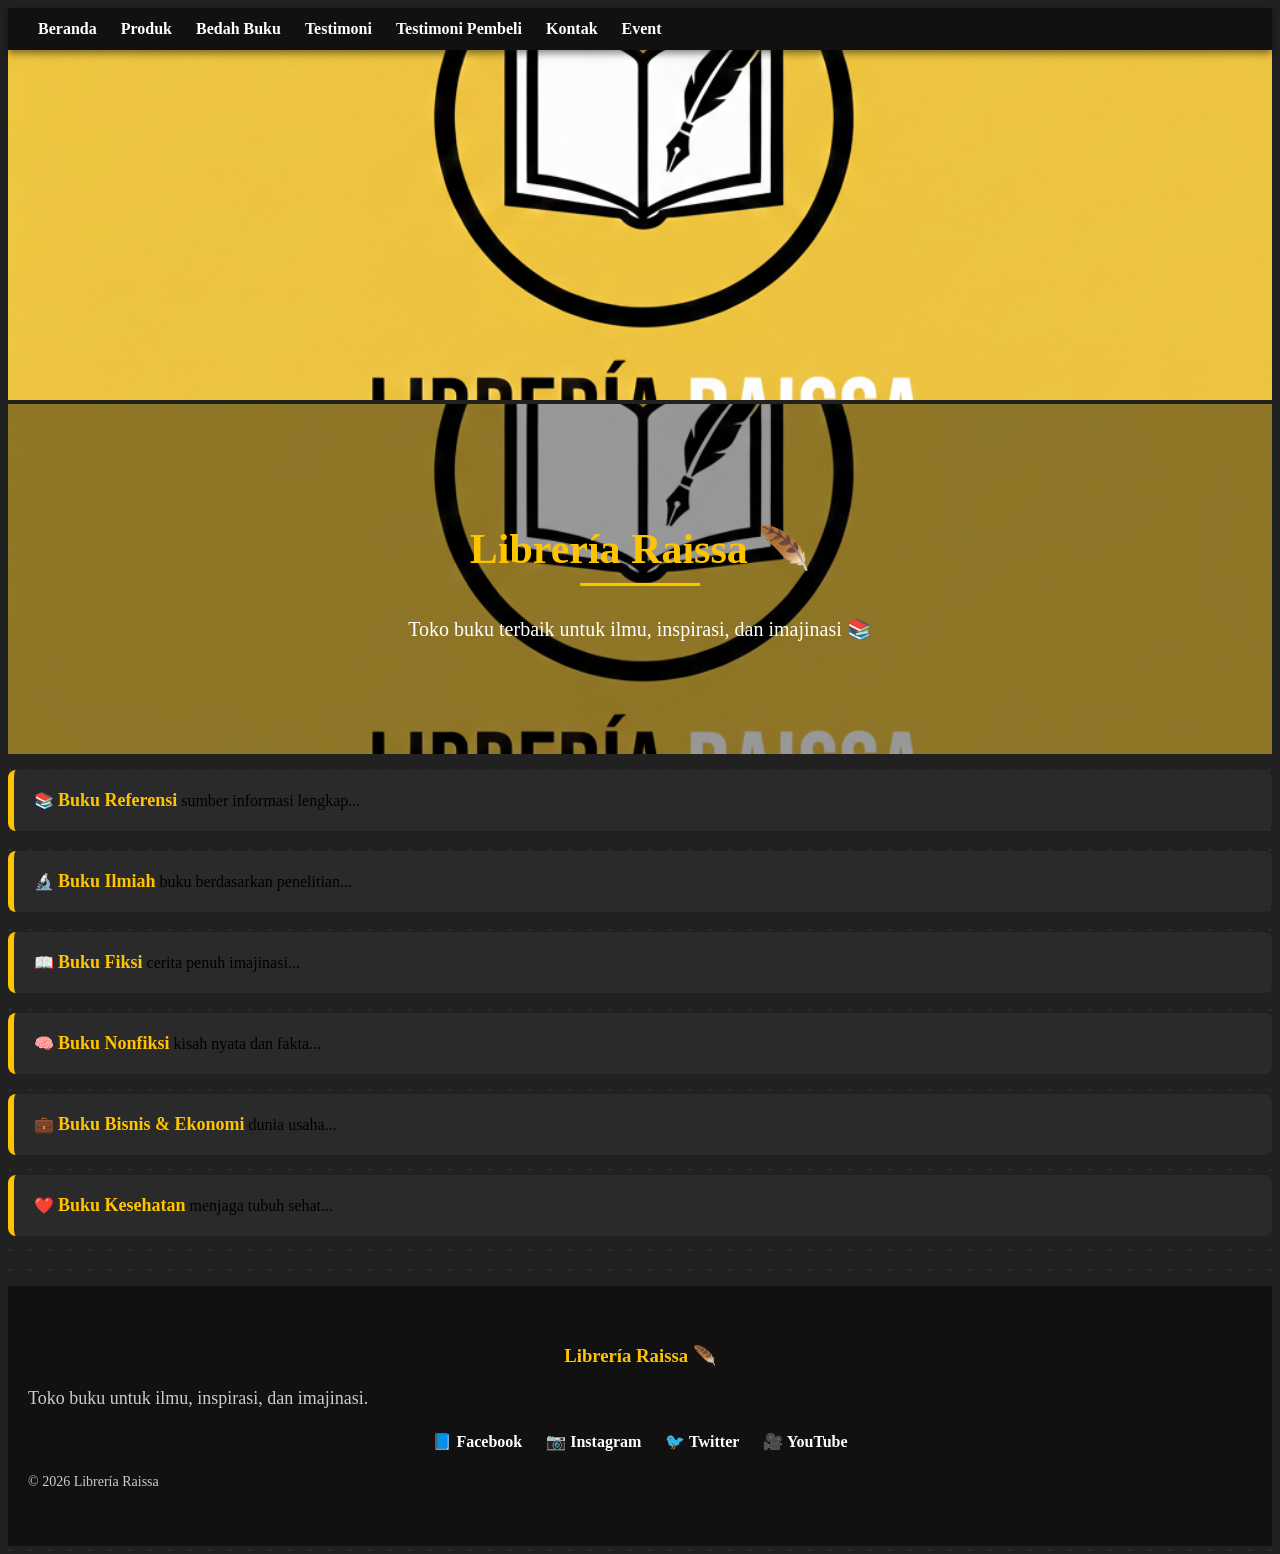
<file: index.html>
<!DOCTYPE html>
<html lang="id">
<head>
<meta charset="UTF-8">
<meta name="viewport" content="width=device-width, initial-scale=1.0">
<title>profil usaha buku</title>
<link rel="stylesheet" href="style.css" />
</head>
<body>
<nav> <a href="index.html">Beranda</a>
<a href="produk.html">Produk</a>
<a href="bedah-buku.html">Bedah Buku</a>
<a href="testimoni.html">Testimoni</a>
<a href="tampil-testimoni.html">Testimoni Pembeli</a>
<a href="kontak.html">Kontak</a>
<a href="event.html">Event</a>
</nav>
    <img src="logo 2.jpg" class="gambar-atas" alt="logo 2">
<div class="hero">
    <img src="logo 2.jpg" class="hero-img">

    <div class="hero-text">
        <h1>Librería Raissa 🪶</h1>
        <p>Toko buku terbaik untuk ilmu, inspirasi, dan imajinasi 📚</p>
    </div>
</div>

<ul class="kategori">
<li>📚 <strong>Buku Referensi</strong> sumber informasi lengkap...</li>

<li>🔬 <strong>Buku Ilmiah</strong> buku berdasarkan penelitian...</li>

<li>📖 <strong>Buku Fiksi</strong> cerita penuh imajinasi...</li>

<li>🧠 <strong>Buku Nonfiksi</strong> kisah nyata dan fakta...</li>

<li>💼 <strong>Buku Bisnis & Ekonomi</strong> dunia usaha...</li>

<li>❤️ <strong>Buku Kesehatan</strong> menjaga tubuh sehat...</li>

</ul>
</div>

<footer class="footer">
    <div class="footer-content">

        <h3>Librería Raissa 🪶</h3>
        <p>Toko buku untuk ilmu, inspirasi, dan imajinasi.</p>

        <div class="social-icons">
            <a href="#">📘 Facebook</a>
            <a href="#">📷 Instagram</a>
            <a href="#">🐦 Twitter</a>
            <a href="#">🎥 YouTube</a>
        </div>

        <p class="copyright">© 2026 Librería Raissa</p>

    </div>
</footer>
</body>
</html>
</file>
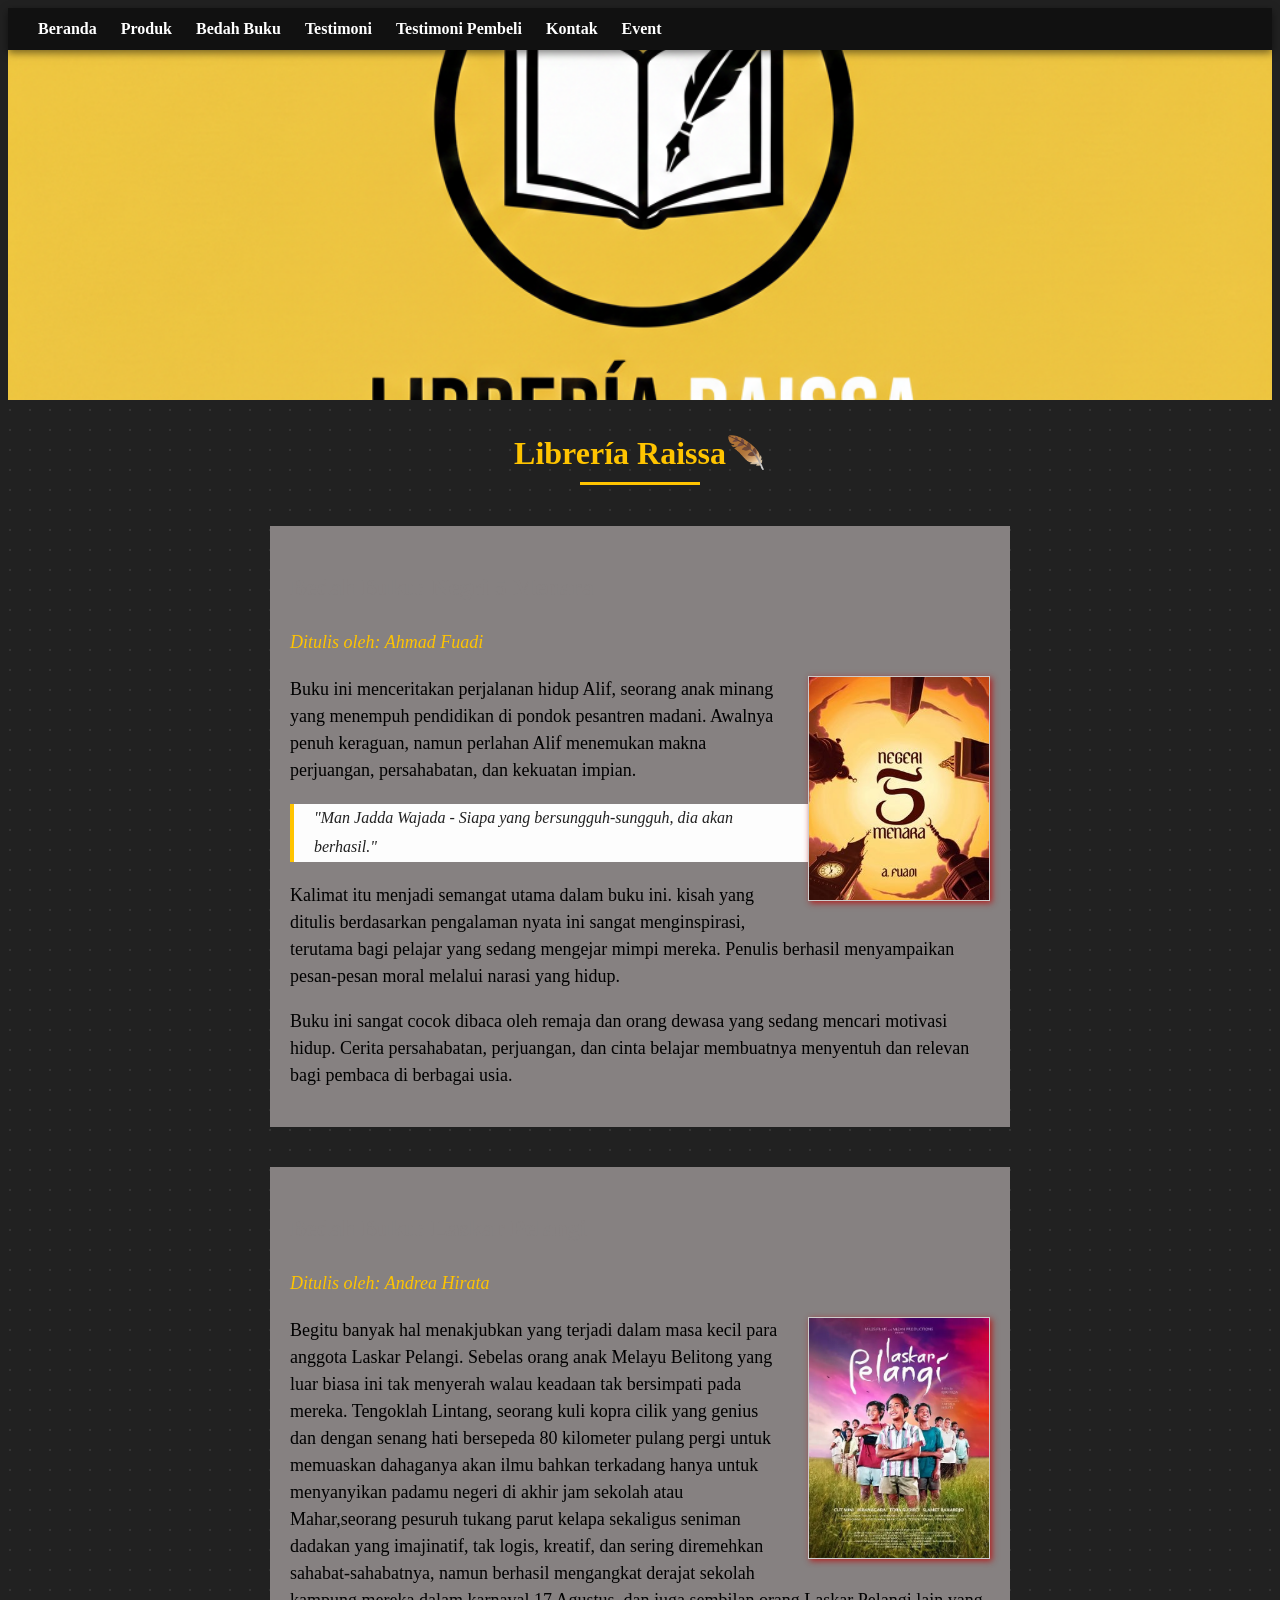
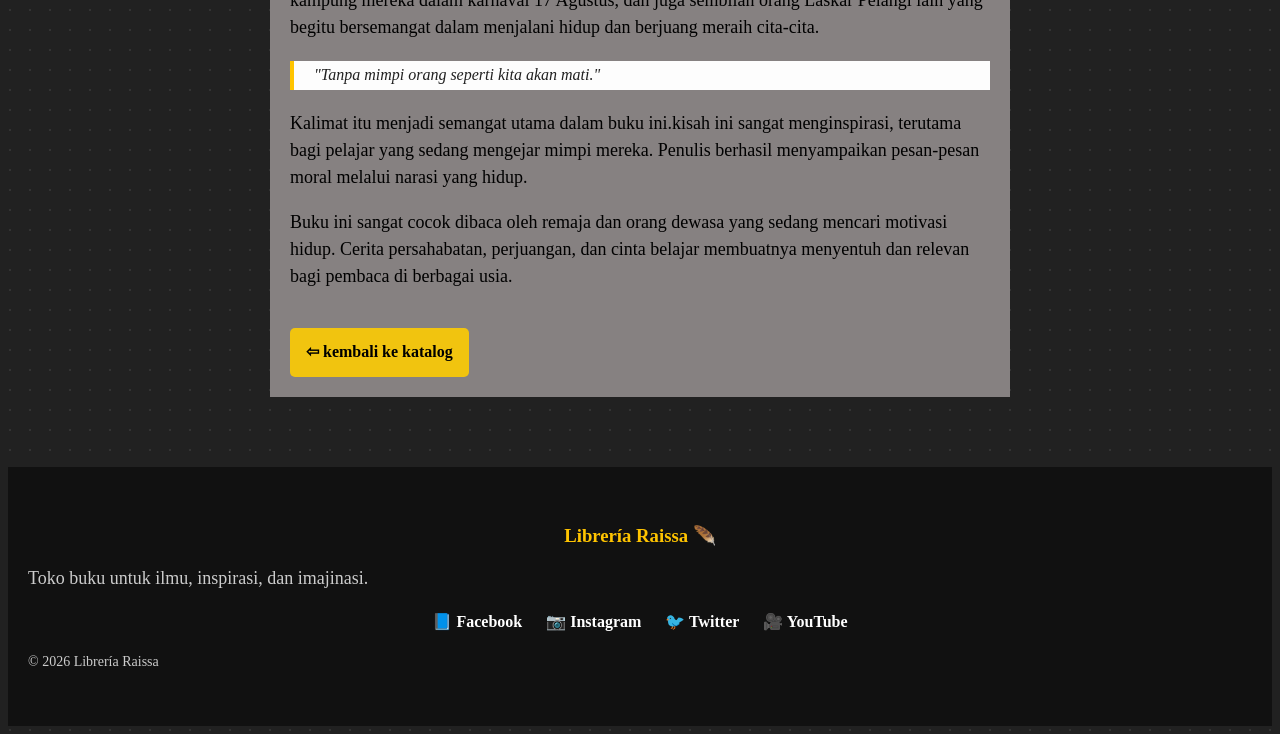
<file: bedah-buku.html>
<!DOCTYPE html>
<html lang="id">
<head>
<meta charset="UTF-8">
<meta name="viewport" content="width=device-width, initial-scale=1.0">
<title>profil usaha buku</title>
<link rel="stylesheet" href="style.css" />
</head>
<body>
<nav> <a href="index.html">Beranda</a>
<a href="produk.html">Produk</a>
<a href="bedah-buku.html">Bedah Buku</a>
<a href="testimoni.html">Testimoni</a>
<a href="tampil-testimoni.html">Testimoni Pembeli</a>
<a href="kontak.html">Kontak</a>
<a href="event.html">Event</a>
</nav>
    <img src="logo 2.jpg" class="gambar-atas" alt="logo 2">
<h1>Librería Raissa🪶</h1>

<section class="daftar-produk">
<main class="artikel">
    <h2>Bedah Buku: Negri 5 Menara</h2>
    <p class="penulis">Ditulis oleh: Ahmad Fuadi</p>
    <img src="negeri 5 menara.jpg" alt="negeri 5 menara" class="sampul">
    <p>
        Buku ini menceritakan perjalanan hidup  Alif, seorang anak minang yang menempuh pendidikan di pondok pesantren madani.
    Awalnya penuh keraguan, namun perlahan Alif menemukan makna perjuangan, persahabatan, dan kekuatan impian.
    </p>
    <blockquote>
        "Man Jadda Wajada - Siapa yang bersungguh-sungguh, dia akan berhasil."
    </blockquote>
    <p>
        Kalimat itu menjadi semangat utama dalam buku ini.
    kisah yang ditulis berdasarkan pengalaman nyata ini sangat menginspirasi, terutama bagi pelajar yang sedang mengejar mimpi mereka.
    Penulis berhasil menyampaikan pesan-pesan moral melalui narasi yang hidup.
    </p>
    <p>
        Buku ini sangat cocok dibaca oleh remaja dan orang dewasa yang sedang mencari motivasi hidup. Cerita persahabatan, perjuangan, dan cinta belajar
    membuatnya menyentuh dan relevan bagi pembaca di berbagai usia.
    </p>
    </main>
    </section>

    <section class="daftar-produk">
    <main class="artikel">    
    <h2>Bedah Buku: Laskar Pelangi</h2>
    <p class="penulis">Ditulis oleh: Andrea Hirata</p>
    <img src="laskar pelangi.webp" alt="laskar pelangi" class="sampul">
    <p>
        Begitu banyak hal menakjubkan yang terjadi dalam masa kecil para anggota Laskar Pelangi. Sebelas orang anak Melayu
        Belitong yang luar biasa ini tak menyerah walau keadaan tak bersimpati pada mereka. Tengoklah Lintang, seorang kuli
        kopra cilik yang genius dan dengan senang hati bersepeda 80 kilometer pulang pergi untuk memuaskan dahaganya akan ilmu
        bahkan terkadang hanya untuk menyanyikan padamu negeri di akhir jam sekolah atau Mahar,seorang pesuruh tukang parut kelapa
        sekaligus seniman dadakan yang imajinatif, tak logis, kreatif, dan sering diremehkan sahabat-sahabatnya, namun berhasil mengangkat
        derajat sekolah kampung mereka dalam karnaval 17 Agustus, dan juga sembilan orang Laskar Pelangi lain yang begitu bersemangat dalam
        menjalani hidup dan berjuang meraih cita-cita.
    </p>
    <blockquote>
        "Tanpa mimpi orang seperti kita akan mati."
    </blockquote>
    <p>
        Kalimat itu menjadi semangat utama dalam buku ini.kisah ini sangat menginspirasi, terutama bagi pelajar yang sedang mengejar mimpi mereka.
    Penulis berhasil menyampaikan pesan-pesan moral melalui narasi yang hidup.
    </p>
    <p>
       Buku ini sangat cocok dibaca oleh remaja dan orang dewasa yang sedang mencari motivasi hidup. Cerita persahabatan, perjuangan, dan cinta belajar
    membuatnya menyentuh dan relevan bagi pembaca di berbagai usia. 
    </p>
    <a href="produk.html" class="btn-kembali"> ⇦ kembali ke katalog</a>
</main>
</section>
<footer class="footer">
    <div class="footer-content">

        <h3>Librería Raissa 🪶</h3>
        <p>Toko buku untuk ilmu, inspirasi, dan imajinasi.</p>

        <div class="social-icons">
            <a href="#">📘 Facebook</a>
            <a href="#">📷 Instagram</a>
            <a href="#">🐦 Twitter</a>
            <a href="#">🎥 YouTube</a>
        </div>

        <p class="copyright">© 2026 Librería Raissa</p>

    </div>
</footer>
</body>

</html>
</file>
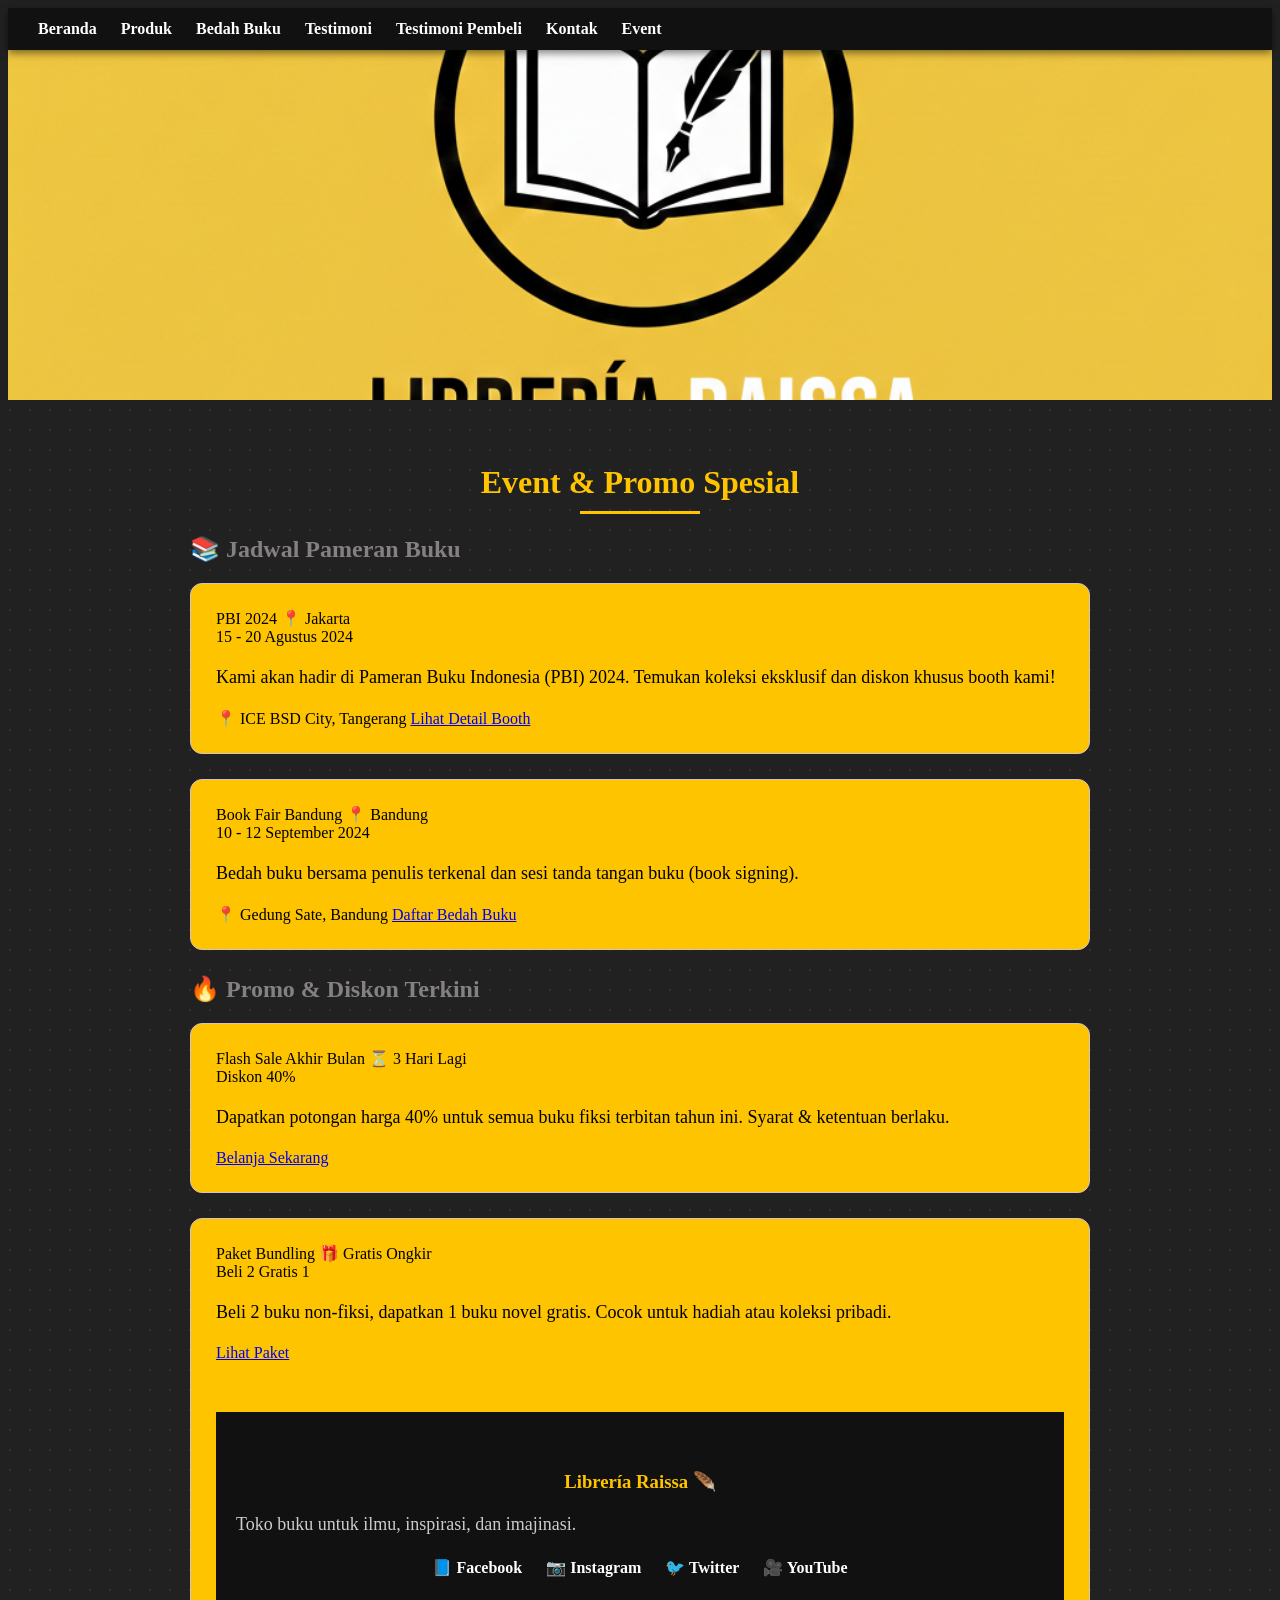
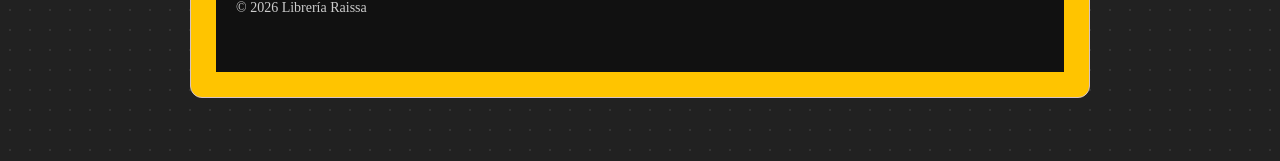
<file: event.html>
<!DOCTYPE html>
<html lang="id">
<head>
<meta charset="UTF-8">
<meta name="viewport" content="width=device-width, initial-scale=1.0">
<title>profil usaha buku</title>
<link rel="stylesheet" href="style.css" />
</head>
<body>
<nav> <a href="index.html">Beranda</a>
<a href="produk.html">Produk</a>
<a href="bedah-buku.html">Bedah Buku</a>
<a href="testimoni.html">Testimoni</a>
<a href="tampil-testimoni.html">Testimoni Pembeli</a>
<a href="kontak.html">Kontak</a>
<a href="event.html">Event</a>
</nav>
    <img src="logo 2.jpg" class="gambar-atas" alt="logo 2">
    <div class="container">
        <h1>Event & Promo Spesial</h1>

        <!-- Bagian 1: Pameran Buku -->
        <h2>📚 Jadwal Pameran Buku</h2>
        <div class="event-grid">
            <!-- Event 1 -->
            <div class="card">
                <div class="card-header">
                    <span>PBI 2024</span>
                    <span>📍 Jakarta</span>
                </div>
                <div class="card-body">
                    <span class="date-badge">15 - 20 Agustus 2024</span>
                    <p>Kami akan hadir di Pameran Buku Indonesia (PBI) 2024. Temukan koleksi eksklusif dan diskon khusus booth kami!</p>
                    <span class="location">📍 ICE BSD City, Tangerang</span>
                    <a href="#" class="btn">Lihat Detail Booth</a>
                </div>
            </div>

            <!-- Event 2 -->
            <div class="card">
                <div class="card-header">
                    <span>Book Fair Bandung</span>
                    <span>📍 Bandung</span>
                </div>
                <div class="card-body">
                    <span class="date-badge">10 - 12 September 2024</span>
                    <p>Bedah buku bersama penulis terkenal dan sesi tanda tangan buku (book signing).</p>
                    <span class="location">📍 Gedung Sate, Bandung</span>
                    <a href="#" class="btn">Daftar Bedah Buku</a>
                </div>
            </div>
        </div>

        <!-- Bagian 2: Promo Diskon -->
        <h2>🔥 Promo & Diskon Terkini</h2>
        <div class="event-grid">
            <!-- Promo 1 -->
            <div class="card">
                <div class="card-header promo-header">
                    <span>Flash Sale Akhir Bulan</span>
                    <span>⏳ 3 Hari Lagi</span>
                </div>
                <div class="card-body">
                    <span class="date-badge">Diskon 40%</span>
                    <p>Dapatkan potongan harga 40% untuk semua buku fiksi terbitan tahun ini. Syarat & ketentuan berlaku.</p>
                    <a href="produk.html" class="btn">Belanja Sekarang</a>
                </div>
            </div>

            <!-- Promo 2 -->
            <div class="card">
                <div class="card-header promo-header">
                    <span>Paket Bundling</span>
                    <span>🎁 Gratis Ongkir</span>
                </div>
                <div class="card-body">
                    <span class="date-badge">Beli 2 Gratis 1</span>
                    <p>Beli 2 buku non-fiksi, dapatkan 1 buku novel gratis. Cocok untuk hadiah atau koleksi pribadi.</p>
                    <a href="produk.html" class="btn">Lihat Paket</a>
                </div>

    <footer class="footer">
    <div class="footer-content">

        <h3>Librería Raissa 🪶</h3>
        <p>Toko buku untuk ilmu, inspirasi, dan imajinasi.</p>

        <div class="social-icons">
            <a href="#">📘 Facebook</a>
            <a href="#">📷 Instagram</a>
            <a href="#">🐦 Twitter</a>
            <a href="#">🎥 YouTube</a>
        </div>

        <p class="copyright">© 2026 Librería Raissa</p>

    </div>
</footer>
</body>
</html>
</file>
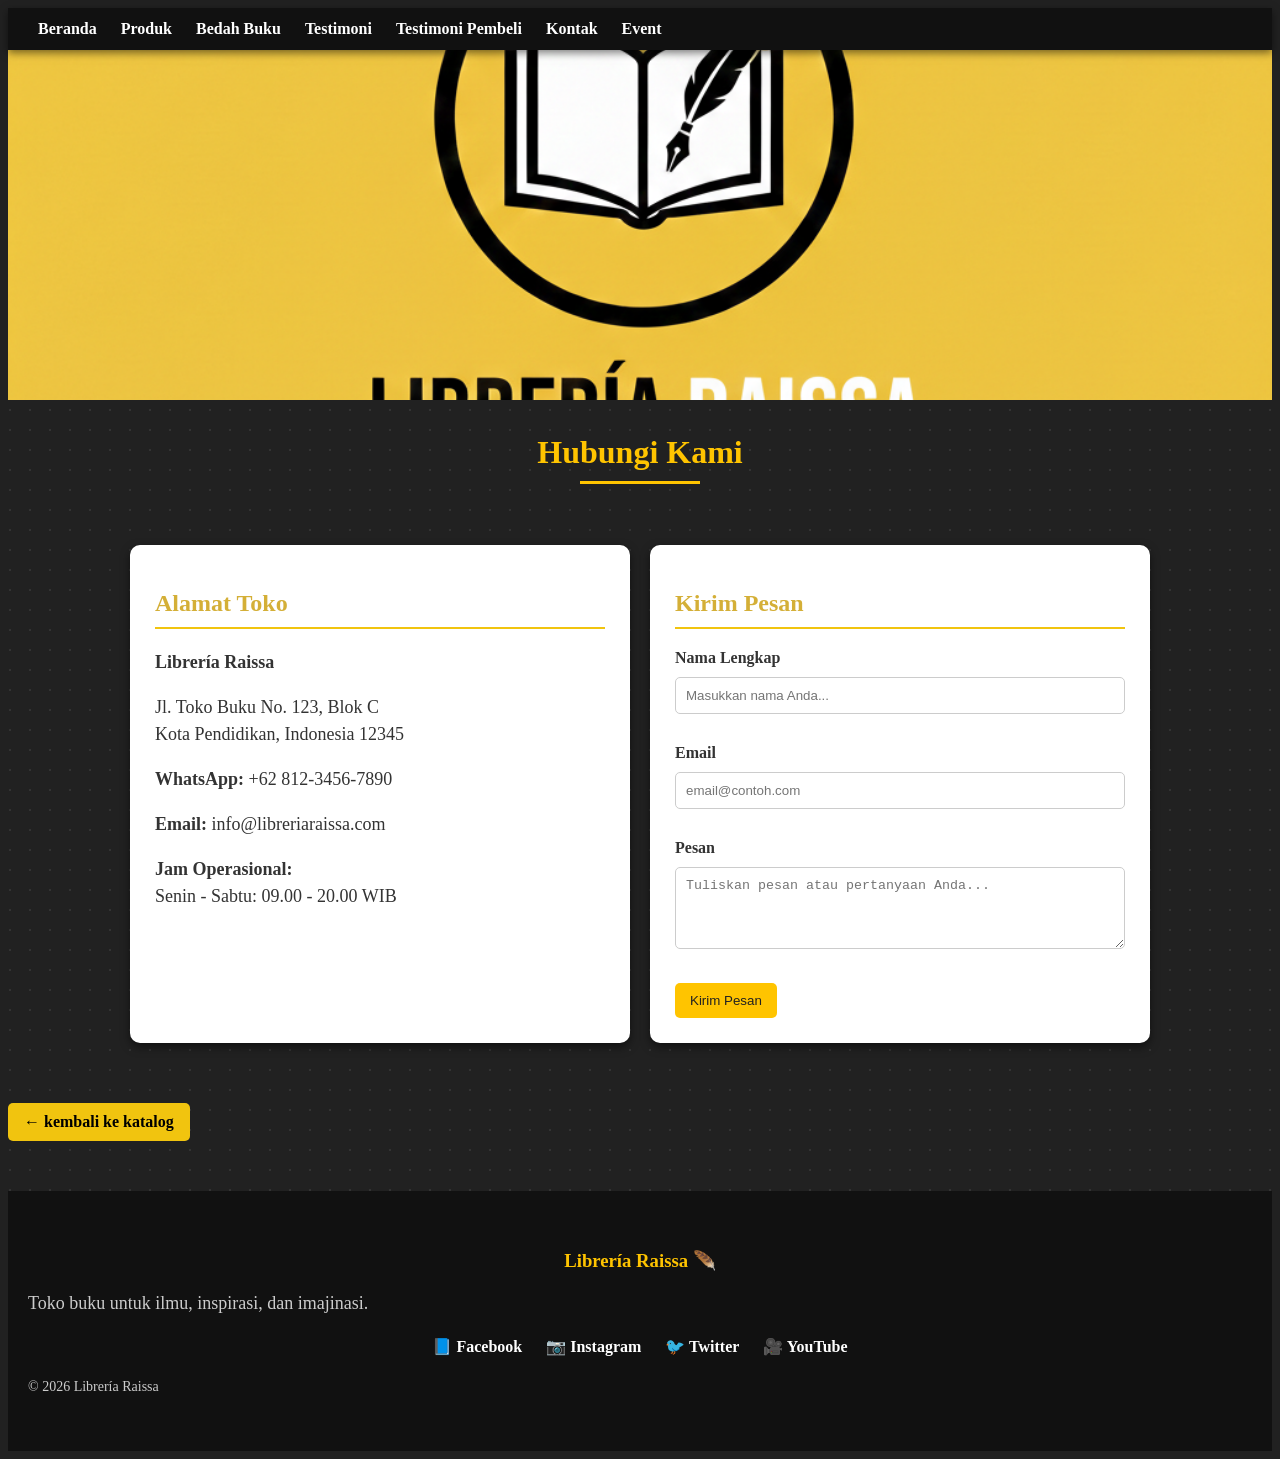
<file: kontak.html>
<!DOCTYPE html>
<html lang="id">
<head>
    <meta charset="UTF-8">
    <meta name="viewport" content="width=device-width, initial-scale=1.0">
    <title>Kontak - Librería Raissa</title>
    <link rel="stylesheet" href="style.css">
</head>
<body class="contact-page">

    <nav> 
        <a href="index.html">Beranda</a>
        <a href="produk.html">Produk</a>
        <a href="bedah-buku.html">Bedah Buku</a>
        <a href="testimoni.html">Testimoni</a>
        <a href="tampil-testimoni.html">Testimoni Pembeli</a>
        <a href="kontak.html">Kontak</a>
        <a href="event.html">Event</a>
    </nav>
<img src="logo 2.jpg" class="gambar-atas" alt="logo 2">
    <h1>Hubungi Kami</h1>

    <div class="contact-container">
        <div class="contact-box">
            <h2>Alamat Toko</h2>
            <div class="info-content">
                <p><strong>Librería Raissa</strong></p>
                <p>Jl. Toko Buku No. 123, Blok C<br>
                   Kota Pendidikan, Indonesia 12345</p>
                <p><strong>WhatsApp:</strong> +62 812-3456-7890</p>
                <p><strong>Email:</strong> info@libreriaraissa.com</p>
                <p><strong>Jam Operasional:</strong><br>
                   Senin - Sabtu: 09.00 - 20.00 WIB</p>
            </div>
        </div>

        <div class="contact-box">
            <h2>Kirim Pesan</h2>
            <form action="#">
                <div class="form-group">
                    <label>Nama Lengkap</label>
                    <input type="text" placeholder="Masukkan nama Anda..." required>
                </div>
                <div class="form-group">
                    <label>Email</label>
                    <input type="email" placeholder="email@contoh.com" required>
                </div>
                <div class="form-group">
                    <label>Pesan</label>
                    <textarea rows="4" placeholder="Tuliskan pesan atau pertanyaan Anda..."></textarea>
                </div>
                <button type="submit" class="btn-kirim">Kirim Pesan</button>
            </form>
        </div>
    </div>

    <div class="footer-action">
        <a href="produk.html" class="btn-kembali">&larr; kembali ke katalog</a>
    </div>

   <footer class="footer">
    <div class="footer-content">

        <h3>Librería Raissa 🪶</h3>
        <p>Toko buku untuk ilmu, inspirasi, dan imajinasi.</p>

        <div class="social-icons">
            <a href="#">📘 Facebook</a>
            <a href="#">📷 Instagram</a>
            <a href="#">🐦 Twitter</a>
            <a href="#">🎥 YouTube</a>
        </div>

        <p class="copyright">© 2026 Librería Raissa</p>

    </div>
</footer>

</body>

</html>
</file>
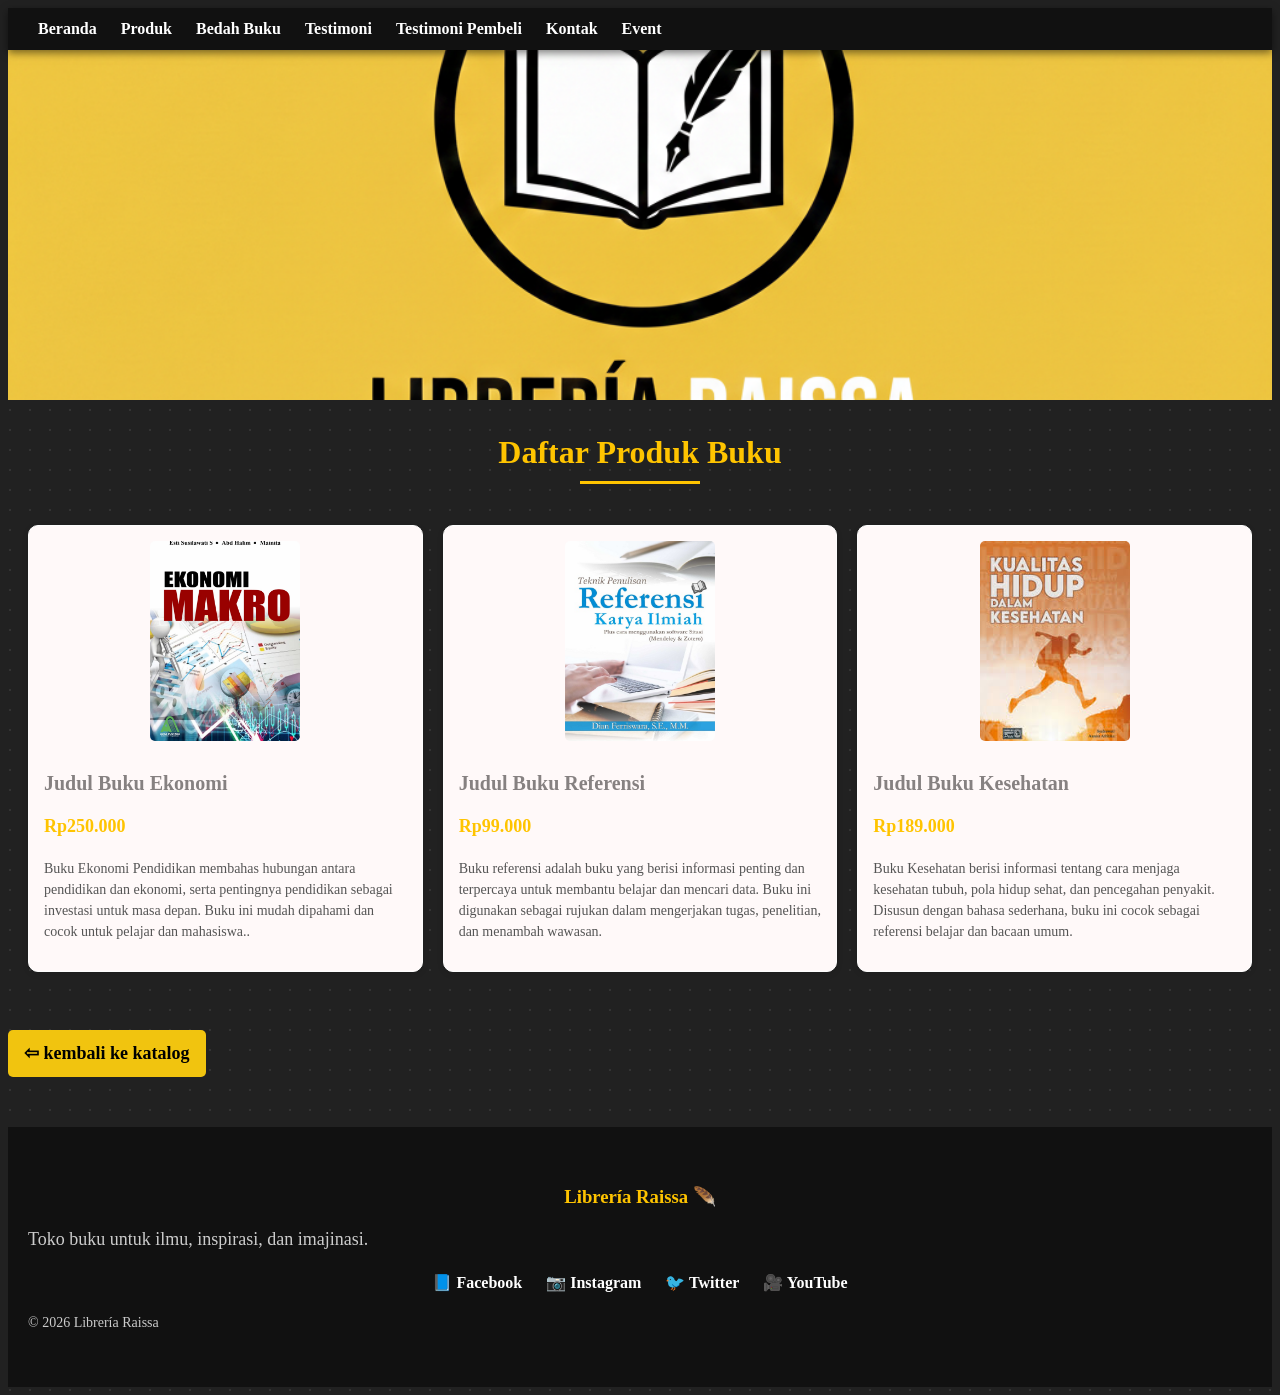
<file: produk.html>
<!DOCTYPE html>
<html lang="id">
<head>
<meta charset="UTF-8" />
<meta name="viewport" content="width=device-width, initial-scale=1.0" />
<title>profil usaha buku</title>
<link rel="stylesheet" href="style.css" />
</head>
<body>
<nav> <a href="index.html">Beranda</a>
      <a href="produk.html">Produk</a>
      <a href="bedah-buku.html">Bedah Buku</a>
      <a href="testimoni.html">Testimoni</a>
      <a href="tampil-testimoni.html">Testimoni Pembeli</a>
      <a href="kontak.html">Kontak</a>
      <a href="event.html">Event</a>
</nav>
      <img src="logo 2.jpg" class="gambar-atas" alt="logo 2">
<h1>Daftar Produk Buku</h1>
<section class="daftar-produk"> <!--Produk-produk akan ditambahkan di sini-->
  
<div class="produk">
<img src="buku 1.jpg" alt="buku 1">
<h2>Judul Buku Ekonomi</h2>
<p class="harga">Rp250.000</p>
<p class="deskripsi">Buku Ekonomi Pendidikan membahas hubungan antara pendidikan dan ekonomi,
 serta pentingnya pendidikan sebagai investasi untuk masa depan. Buku ini mudah dipahami dan cocok untuk pelajar dan mahasiswa..</p>
 </div>
<div class="produk">
<img src="buku 3.jpg" alt="buku 3">
<h2>Judul Buku Referensi</h2>
<p class="harga">Rp99.000</p>
<p class="deskripsi">Buku referensi adalah buku yang berisi informasi penting dan terpercaya untuk membantu belajar
  dan mencari data. Buku ini digunakan sebagai rujukan dalam mengerjakan tugas, penelitian, dan menambah wawasan.</p>  
</div>  
<div class="produk">
<img src="buku 2.jpg" alt="buku 2">
<h2>Judul Buku Kesehatan</h2>
<p class="harga">Rp189.000</p>
<p class="deskripsi">Buku Kesehatan berisi informasi tentang cara menjaga kesehatan tubuh, pola hidup sehat, dan pencegahan penyakit.
Disusun dengan bahasa sederhana, buku ini cocok sebagai referensi belajar dan bacaan umum.</p>
</div>
</section>
<p style="text-align: left;"> 
<a href="index.html" class="btn-kembali"> ⇦ kembali ke katalog</a>
      <footer class="footer">
    <div class="footer-content">

        <h3>Librería Raissa 🪶</h3>
        <p>Toko buku untuk ilmu, inspirasi, dan imajinasi.</p>

        <div class="social-icons">
            <a href="#">📘 Facebook</a>
            <a href="#">📷 Instagram</a>
            <a href="#">🐦 Twitter</a>
            <a href="#">🎥 YouTube</a>
        </div>

        <p class="copyright">© 2026 Librería Raissa</p>

    </div>
</footer>
</body>
</html>
</file>
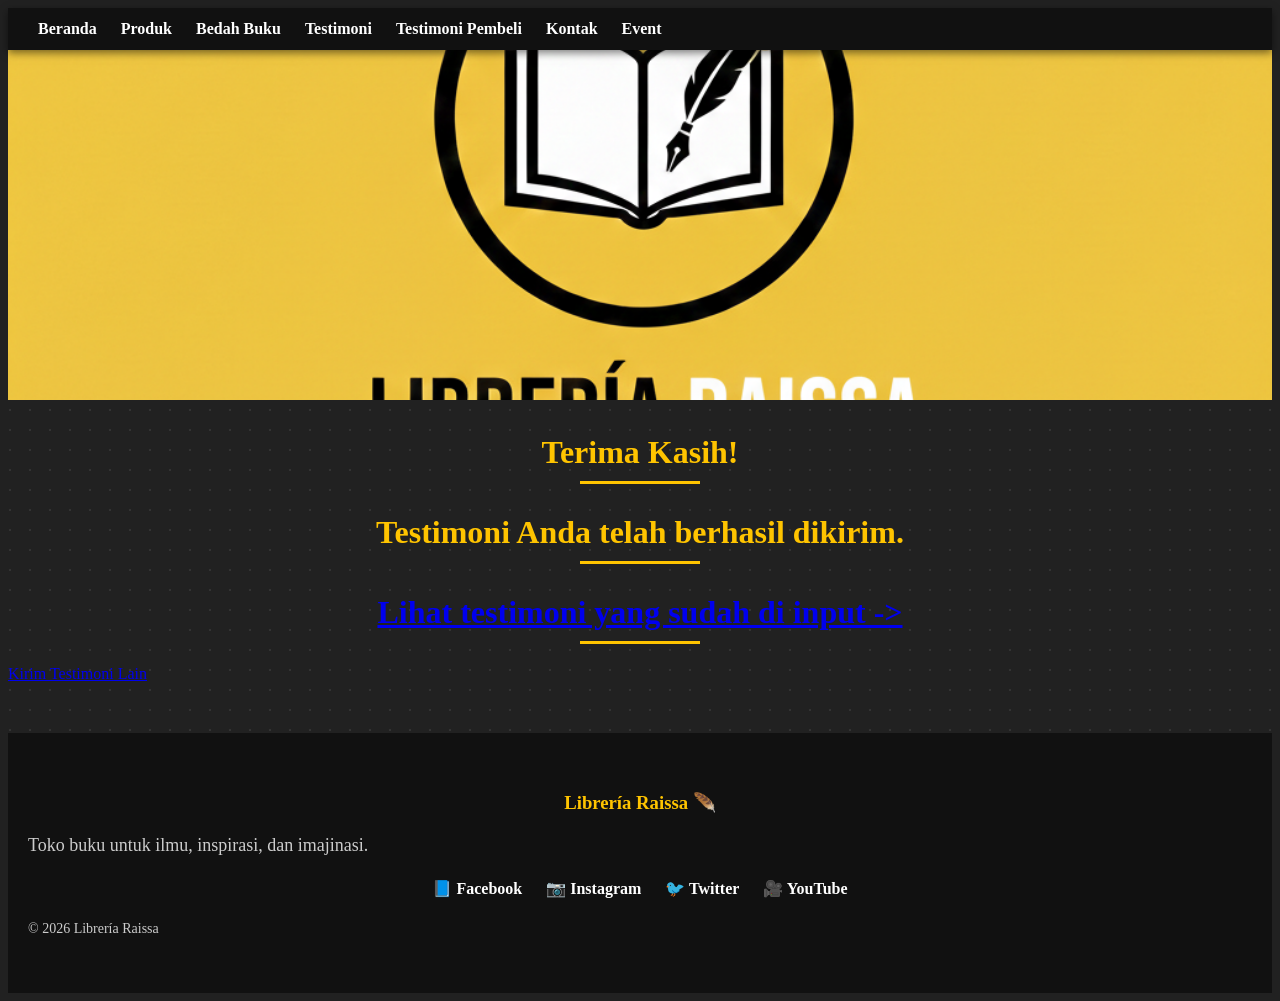
<file: proses-testimoni.html>
<!DOCTYPE html>
<html lang="id">
<head>
<meta charset="UTF-8">
<meta name="viewport" content="width=device-width, initial-scale=1.0">
<title>profil usaha buku</title>
<link rel="stylesheet" href="style.css" />
</head>
<body>
<nav> <a href="index.html">Beranda</a>
<a href="produk.html">Produk</a>
<a href="bedah-buku.html">Bedah Buku</a>
<a href="testimoni.html">Testimoni</a>
<a href="tampil-testimoni.html">Testimoni Pembeli</a>
<a href="kontak.html">Kontak</a>
<a href="event.html">Event</a>
</nav>
    <img src="logo 2.jpg" class="gambar-atas" alt="logo 2">
<main class="konfirmasi">
    <h1>Terima Kasih!</h1>
    <h1>Testimoni Anda telah berhasil dikirim.</h1>
    <h1><a href="tampil-testimoni.html">Lihat testimoni yang sudah di input -></a></h1>
    <section class="testimoni-terkirim"></section>
    <a href="testimoni.html">Kirim Testimoni Lain</a>
</main>
<footer class="footer">
    <div class="footer-content">

        <h3>Librería Raissa 🪶</h3>
        <p>Toko buku untuk ilmu, inspirasi, dan imajinasi.</p>

        <div class="social-icons">
            <a href="#">📘 Facebook</a>
            <a href="#">📷 Instagram</a>
            <a href="#">🐦 Twitter</a>
            <a href="#">🎥 YouTube</a>
        </div>

        <p class="copyright">© 2026 Librería Raissa</p>

    </div>
</footer>
</body>
</html>
</file>
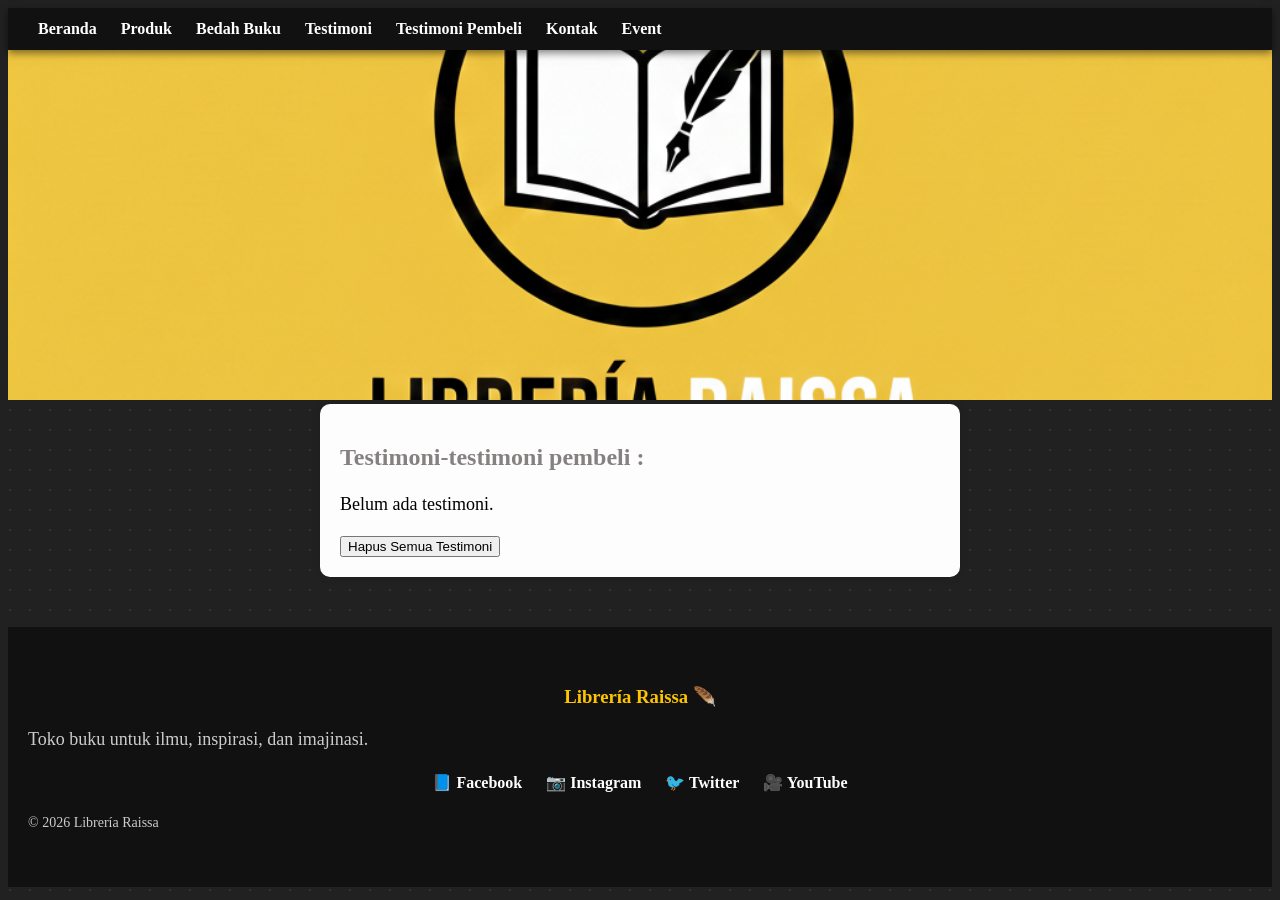
<file: tampil-testimoni.html>
<!DOCTYPE html>
<html lang="id">
<head>
<meta charset="UTF-8">
<meta name="viewport" content="width=device-width, initial-scale=1.0">
<title>profil usaha buku</title>
<link rel="stylesheet" href="style.css" />
</head>
<body>
<nav> <a href="index.html">Beranda</a>
<a href="produk.html">Produk</a>
<a href="bedah-buku.html">Bedah Buku</a>
<a href="testimoni.html">Testimoni</a>
<a href="tampil-testimoni.html">Testimoni Pembeli</a>
<a href="kontak.html">Kontak</a>
<a href="event.html">Event</a>
</nav>
    <img src="logo 2.jpg" class="gambar-atas" alt="logo 2">
<main class="formulir">
    <h2>Testimoni-testimoni pembeli :</h2>
    <div id="daftarTestimoni"></div>
    <button id="hapusSemua">Hapus Semua Testimoni</button>
</main>
<footer class="footer">
    <div class="footer-content">

        <h3>Librería Raissa 🪶</h3>
        <p>Toko buku untuk ilmu, inspirasi, dan imajinasi.</p>

        <div class="social-icons">
            <a href="#">📘 Facebook</a>
            <a href="#">📷 Instagram</a>
            <a href="#">🐦 Twitter</a>
            <a href="#">🎥 YouTube</a>
        </div>

        <p class="copyright">© 2026 Librería Raissa</p>

    </div>
</footer>
<script>
    const container = document.getElementById('daftarTestimoni');
    const testimoniList = JSON.parse(localStorage.getItem('testimoniList')) || [];
    if (testimoniList.length === 0) {
        container.innerHTML = "<p>Belum ada testimoni.</p>";
    } else {
        testimoniList.forEach((t, i) => {
            const el = document.createElement('div');
            el.className = 'testimoni-box';
            el.innerHTML = `
            <p><strong>Nama:</strong> ${t.nama}</p>
            <p><strong>Asal Sekolah:</strong> ${t.asal}</p>
            <p><strong>Judul buku yang dibeli:</strong> ${t.judul}</p>
            <p><strong>Email:</strong> ${t.email}</p>
            <p><strong>Rating buku yang dibeli:</strong> ${t.rating}</p>
            <p><strong>Pesan:</strong> ${t.pesan}</p>
        `;
        container.appendChild(el);
        });
    }
    document.getElementById("hapusSemua").addEventListener("click", function() {
        const konfirmasi = confirm("Apakah Anda yakin ingin menghapus semua testimoni?");
        if (konfirmasi) {
            localStorage.removeItem("testimoniList");
            location.reload();
 }
    })
</script>
</body>

</html>
</file>
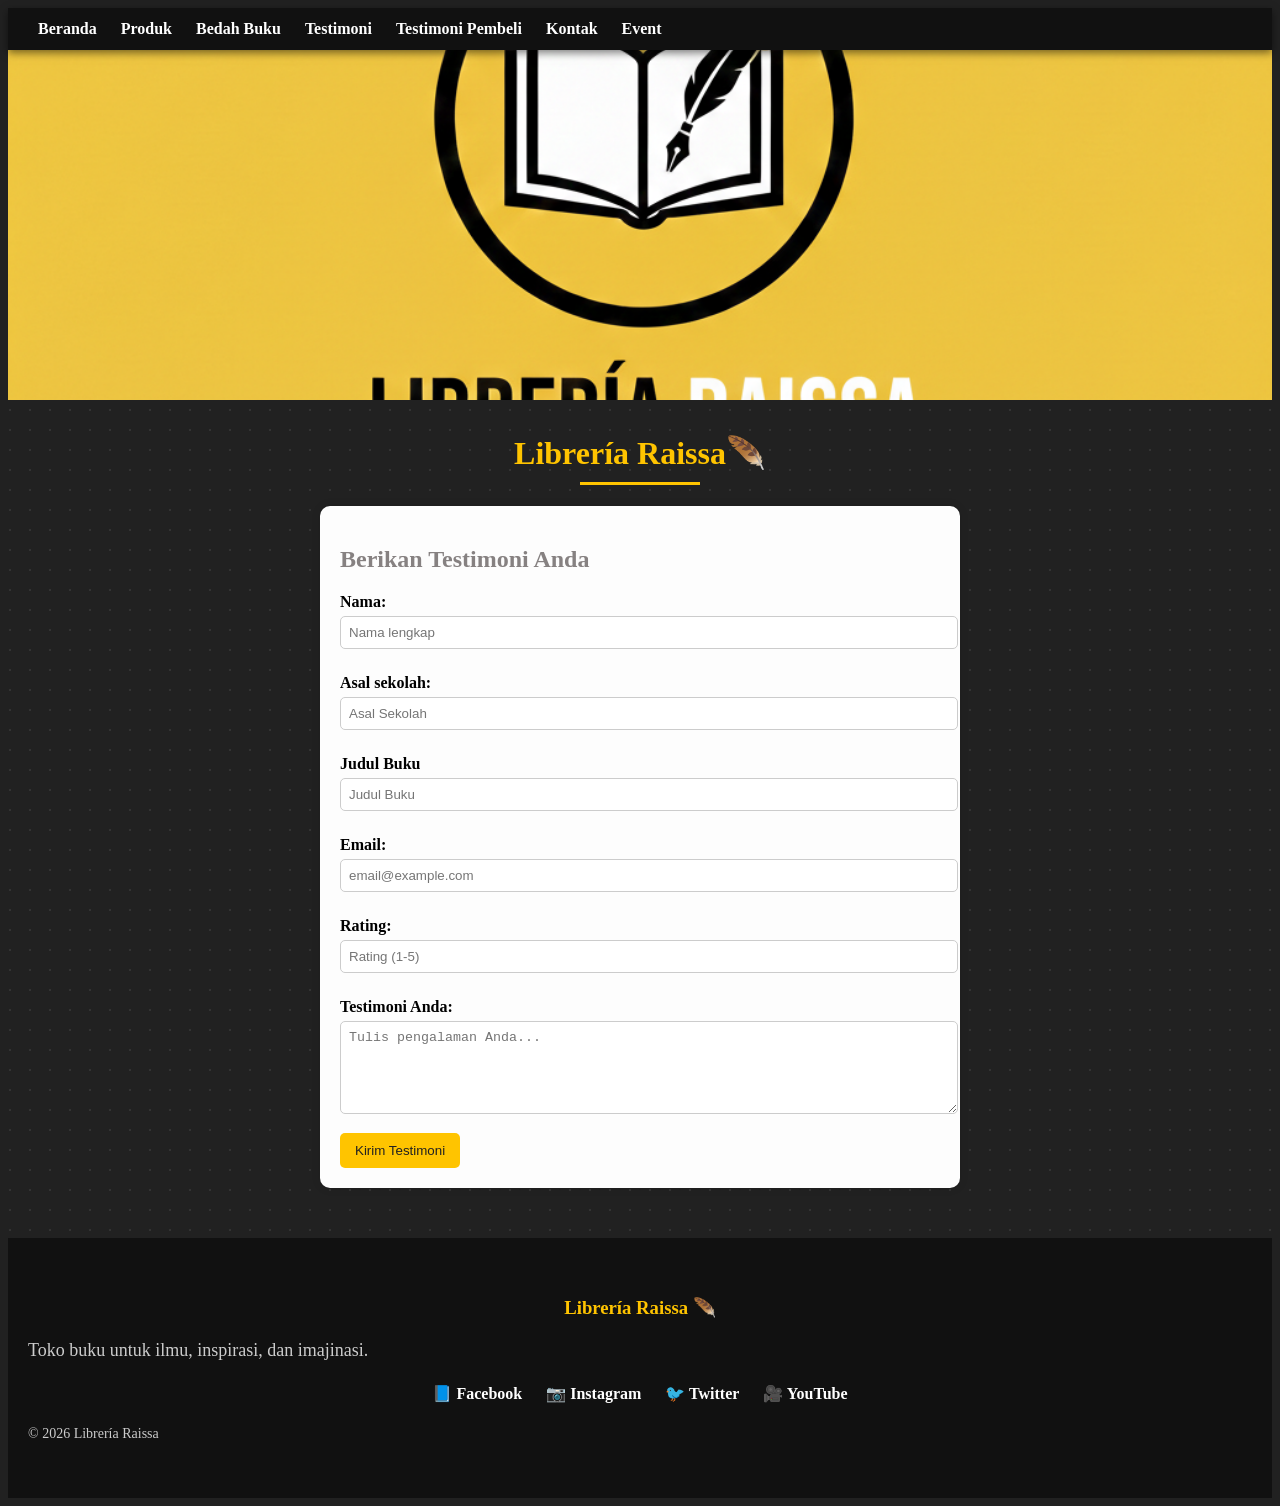
<file: testimoni.html>
<!DOCTYPE html>
<html lang="id">
<head>
<meta charset="UTF-8">
<meta name="viewport" content="width=device-width, initial-scale=1.0">
<title>profil usaha buku</title>
<link rel="stylesheet" href="style.css" />
</head>
<body>
<nav> <a href="index.html">Beranda</a>
<a href="produk.html">Produk</a>
<a href="bedah-buku.html">Bedah Buku</a>
<a href="testimoni.html">Testimoni</a>
<a href="tampil-testimoni.html">Testimoni Pembeli</a>
<a href="kontak.html">Kontak</a>
<a href="event.html">Event</a>
</nav>
<img src="logo 2.jpg" class="gambar-atas" alt="logo 2">
<h1>Librería Raissa🪶</h1>
<main class="formulir">
<h2>Berikan Testimoni Anda</h2>
<form id="formTestimoni">
    <label for="nama">Nama:</label>
    <input type="text" id="nama" name="nama" required placeholder="Nama lengkap">

    <label for="asal">Asal sekolah:</label>
    <input type="text" id="asal" name="asal" required placeholder="Asal Sekolah">

    <label for="judul">Judul Buku</label>
    <input type="text" id="judul" name="judul" required placeholder="Judul Buku">

    <label for="email">Email:</label>
    <input type="email" id="email" name="email" required placeholder="email@example.com">

    <label for="rating">Rating:</label>
    <input type="number" id="rating" name="rating" required placeholder="Rating (1-5)">

    <label for="pesan">Testimoni Anda:</label>
    <textarea id="pesan" name="pesan" required placeholder="Tulis pengalaman Anda..." rows="5"></textarea>

    <button type="submit">Kirim Testimoni</button>
</form>
</main>
<footer class="footer">
    <div class="footer-content">

        <h3>Librería Raissa 🪶</h3>
        <p>Toko buku untuk ilmu, inspirasi, dan imajinasi.</p>

        <div class="social-icons">
            <a href="#">📘 Facebook</a>
            <a href="#">📷 Instagram</a>
            <a href="#">🐦 Twitter</a>
            <a href="#">🎥 YouTube</a>
        </div>

        <p class="copyright">© 2026 Librería Raissa</p>

    </div>
</footer>
<script>
    document.getElementById('formTestimoni').addEventListener('submit', function(e) {
        e.preventDefault();
        const nama = document.getElementById('nama').value;
        const asal = document.getElementById('asal').value;
        const judul = document.getElementById('judul').value;
        const email = document.getElementById('email').value;
        const rating = document.getElementById('rating').value;
        const pesan = document.getElementById('pesan').value;
        const dataBaru = {nama, asal, judul, email, rating, pesan};
        //ambil list dari localstorage
        const testimoniList = JSON.parse(localStorage.getItem('testimoniList')) || [];
        //tambahkan testimoni baru
        testimoniList.push(dataBaru);
        //simpan kembali ke localstorage
        localStorage.setItem('testimoniList',JSON.stringify(testimoniList));
        //arahkan ke halaman konfirmasi
        window.location.href = 'proses-testimoni.html';
    });
</script>
</file>
<file: style.css>
body{
    background-color:#212121;
    background-image: radial-gradient(#333 1px, transparent 1px);
    background-size: 20px 20px;
}

h1 {
    color: #FFC400;
    text-align: center;
    margin-top: 30px;
}

h1::after{
    content: "";
    display: block;
    width: 120px;
    height: 3px;
    background: #ffc400;
    margin: 10px auto;
}

h2{
    color: #868181;
    text-align: left;
}

p{
    font-size: 18px;
    text-align: left;
    line-height: 1.5;
}
nav{
    background-color: #111;
    padding: 12px 30px;
    position: sticky;
    top: 0;
    z-index: 1000;
    box-shadow: 0 3px 8px rgba(0,0,0,0.5);
}
nav a{
    color: white;
    text-decoration: none;
    margin-right: 20px;
    font-weight: bold;
    transition: 0.3s;
     position: relative;
}

nav a:hover{
    color: #ffc400;
}

nav a::after{
    content: "";
    position: absolute;
    width: 0;
    height: 2px;
    left: 0;
    bottom: -4px;
    background: #ffc400;
    transition: 0.3s;
}

nav a:hover::after{
    width: 100%;
}
.daftar-produk {
    display: grid;
    grid-template-columns: repeat(auto-fit,minmax(250px, 1fr));
    gap: 20px;
    padding: 20px;
}
.produk {
    background-color: #fff9f9;
    border: 1px solid #fdfdfd;
    padding: 15px;
    border-radius: 10px;
    text-align: center;
    box-shadow: 0 2px 6px rgba(0, 0, 0, 0.1);
}
.produk img {
    width: 150px;
    height: 200px;
    object-fit: cover;
    border-radius: 5px;
    margin-bottom: 10px;
}
.produk h2 {
    font-size: 20px;
    color: #868181;
}
.produk h3 {
    font-size: 16px;
    color: #212121;
}
.harga {
    font-weight: bold;
    color: #ffc400;
}
.deskripsi {
    font-size: 14px;
    color: #555;
}
.artikel {
    max-width: 700px;
    margin: auto;
    padding: 20px;
    background-color: #868181;
    font-family: 'georgia', serif;
    line-height: 1.8;
}
.artikel .penulis {
    font-style: italic;
    color: #ffc400;
    margin-bottom: 20px;
}
.artikel .sampul {
    width: 180px;
    float: right;
    margin: 0 0 20px 20px;
    border: 1px solid #ccc;
    box-shadow: 2px 2px 6px rgba(181, 25, 25, 0.927);
}
.artikel blockquote {
    font-style: italic;
    padding-left: 20px;
    margin: 20px 0;
    border-left: 4px solid #ffc400;
    color: #212121;
    background-color: #fdfdfd;
}
.btn-kembali {
    display: inline-block;
    background-color: #f1c40f;
    color: black;
    text-decoration: none;
    padding: 10px 16px;
    border-radius: 5px;
    font-weight: bold;
    margin-top: 20px;
}
.btn-kembali:hover {
    background-color: #fdfdfd;
}
.formulir {
    max-width: 600px;
    margin: auto;
    padding: 20px;
    background-color: #fdfdfd;
    border-radius: 10px;
    box-shadow: 0 0 10px rgba(0, 0, 0, 0.1);
}
form label {
    display: block;
    margin-top: 10px;
    font-weight: bold;
}
form input, form select, form textarea {
    width: 100%;
    padding: 8px;
    margin-top: 5px;
    margin-bottom: 15px;
    border-radius: 5px;
    border: 1px solid #ccc;
}
form button {
    background-color: #ffc400;
    color: #212121;
    padding: 10px 15px;
    border: none;
    border-radius: 5px;
    cursor: pointer;
}
form button:hover {
    background-color: #fdfdfd;
}
.gambar-atas{
    width:100%;
    max-height:350px;
    object-fit:cover;
}
.contact-container {
    display: flex;
    justify-content: center;
    flex-wrap: wrap;
    gap: 20px;
    padding: 40px;
}
.contact-box {
    background-color: #ffffff;
    color: #333;
    padding: 25px;
    border-radius: 10px;
    width: 100%;
    max-width: 450px;
    box-shadow: 0 4px 10px rgba(0,0,0,0.5);
}

.contact-box h2 {
    color: #d4af37;
    border-bottom: 2px solid #f1c40f;
    padding-bottom: 10px;
}

.form-group {
    margin-bottom: 15px;
}

.form-group label {
    display: block;
    font-weight: bold;
    margin-bottom: 5px;
}

.form-group input, .form-group textarea {
    width: 100%;
    padding: 10px;
    border: 1px solid #ccc;
    border-radius: 5px;
    box-sizing: border-box;
}
.footer{
    background-color: #111;
    padding: 40px 20px;
    text-align: center;
    margin-top: 50px;
    color: white;
}

.footer h3{
    color: #ffc400;
    margin-bottom: 10px;
}

.footer p{
    color: #ccc;
}

.social-icons{
    margin: 20px 0;
}

.social-icons a{
    color: white;
    text-decoration: none;
    margin: 0 10px;
    font-weight: bold;
    transition: 0.3s;
}

.social-icons a:hover{
    color: #ffc400;
}

.copyright{
    font-size: 14px;
    color: #888;
}
.card {
    background-color: #ffc400;
    border-radius: 12px;
    padding: 25px;
    margin-bottom: 25px;
    border: 1px solid #d7c3c3;
    transition: transform 0.3s, box-shadow 0.3s;
}

.card:hover {
    transform: translateY(-5px);
    box-shadow: 0 10px 20px rgba(0,0,0,0.4);
}

.event-title {
    font-weight: bold;
    font-size: 1.2rem;
    color: #ffcc00;
    display: block;
    margin-bottom: 5px;
}

.date-location {
    font-size: 0.9rem;
    color: #ffcc00;
    margin-bottom: 15px;
    display: block;
}
.promo-badge {
    background: linear-gradient(45deg, #ff416c, #ff4b2b);
    color: white;
    padding: 2px 10px;
    border-radius: 20px;
    font-size: 0.8rem;
    margin-left: 10px;

}
.container{
    max-width: 900px;
    margin: auto;
    padding: 30px;
}

.welcome{
    text-align: center;
    color: #d6d6d6;
    margin-bottom: 30px;
}

.kategori li{
    background-color: #2a2a2a;
    padding: 20px;
    margin-bottom: 20px;
    border-left: 6px solid #ffc400;
    border-radius: 8px;
    transition: all 0.3s ease;
}

.kategori li:hover{
    transform: scale(1.03);
    background-color: #333;
}
.kategori{
    list-style: none;
    padding: 0;
}

.kategori strong{
    color: #ffc400;
    font-size: 18px;
}
.hero{
    position: relative;
    width: 100%;
    height: 350px;
    overflow: hidden;
}

.hero-img{
    width: 100%;
    height: 100%;
    object-fit: cover;
    filter: brightness(60%);
}

.hero-text{
    position: absolute;
    top: 50%;
    left: 50%;
    transform: translate(-50%,-50%);
    text-align: center;
}

.hero-text h1{
    font-size: 42px;
    color: #ffc400;
}

.hero-text p{
    font-size: 20px;
    color: white;
}
.kategori li p{
    color: white;
}
.footer-container {
  padding: 40px 20px;   
  text-align: center;     
}
</file>
